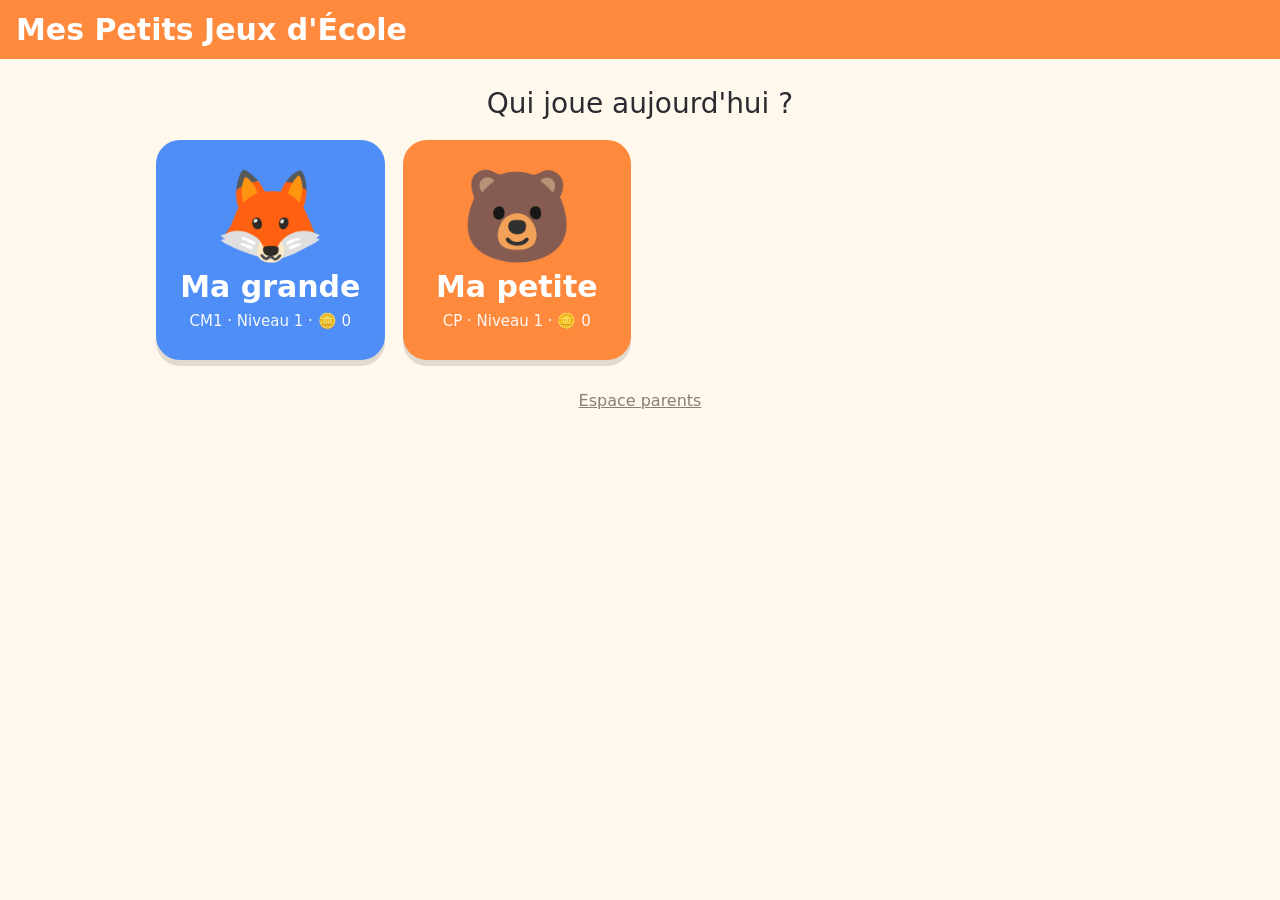
<file: index.html>
<!doctype html>
<html lang="fr">
<head>
<meta charset="utf-8">
<meta name="viewport" content="width=device-width, initial-scale=1, maximum-scale=1, user-scalable=no">
<meta name="theme-color" content="#ff8a3d">
<meta name="apple-mobile-web-app-capable" content="yes">
<meta name="apple-mobile-web-app-title" content="Jeux d'école">
<link rel="apple-touch-icon" href="icons/icon-192.png">
<link rel="icon" href="icons/icon-192.png">
<link rel="manifest" href="manifest.webmanifest">
<link rel="stylesheet" href="style.css">
<title>Mes Petits Jeux d'École</title>
</head>
<body>
<header id="barre">
  <button id="retour" class="rond" aria-label="Retour" hidden>⬅</button>
  <h1 id="titre">Mes Petits Jeux d'École</h1>
  <button id="maj" class="rond maj" aria-label="Mettre à jour l'appli" title="Nouvelle version : touche pour mettre à jour" hidden>🔄</button>
  <div id="bourse" hidden><span>🪙 <b id="nbPieces">0</b></span><span>🎟️ <b id="nbTickets">0</b></span><span>🐾 <b id="nbPattes">0</b></span></div>
</header>
<main id="ecran"></main>
<div id="version"></div>
<script src="android.js"></script>
<script src="jeux.js"></script>
<script src="cp-plus.js"></script>
<script src="cm1-plus.js"></script>
<script src="maitresses.js"></script>
<script src="cours.js"></script>
<script src="ce1.js"></script>
<script src="ce2.js"></script>
<script src="cm2.js"></script>
<script src="loup.js"></script>
<script src="anglais-cours.js"></script>
<script src="journalier.js"></script>
<script src="minijeux.js"></script>
<script src="animal-dessin.js"></script>
<script src="animal.js"></script>
<script src="app.js"></script>
<script src="maj.js"></script>
</body>
</html>
</file>
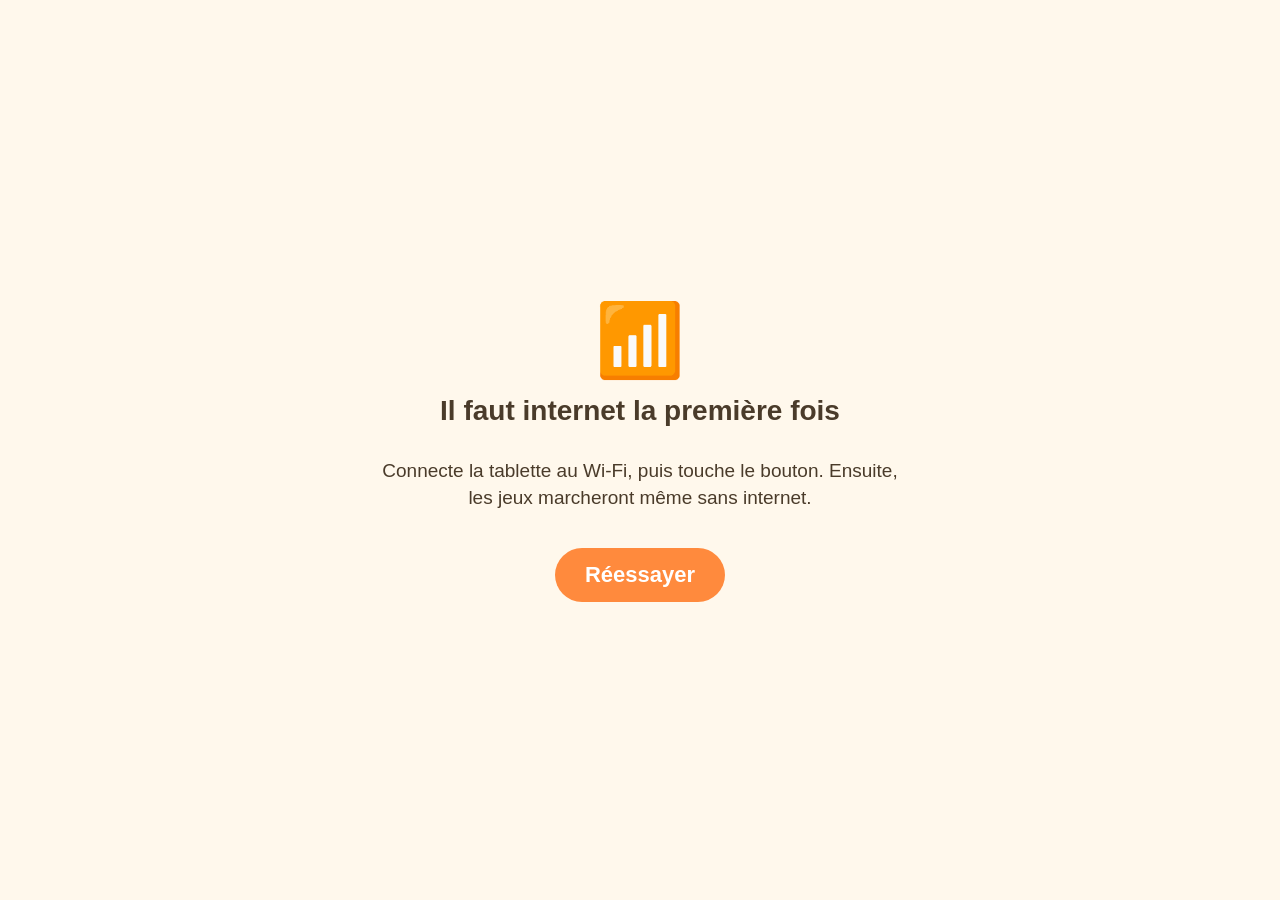
<file: android/assets/hors-ligne.html>
<!doctype html><html lang="fr"><head><meta charset="utf-8"><meta name="viewport" content="width=device-width, initial-scale=1">
<style>body{margin:0;min-height:100vh;display:flex;flex-direction:column;align-items:center;justify-content:center;background:#fff8ec;font-family:sans-serif;color:#4a3b2a;text-align:center;padding:24px;box-sizing:border-box}
h1{font-size:28px;margin:12px 0}p{font-size:19px;max-width:520px;line-height:1.4}button{margin-top:18px;font-size:22px;padding:14px 30px;border:0;border-radius:40px;background:#ff8a3d;color:#fff;font-weight:bold}</style></head>
<body><div style="font-size:72px">📶</div><h1>Il faut internet la première fois</h1>
<p>Connecte la tablette au Wi-Fi, puis touche le bouton. Ensuite, les jeux marcheront même sans internet.</p>
<button onclick="window.AndroidVoix&&AndroidVoix.recharger()">Réessayer</button></body></html>
</file>
<file: style.css>
:root {
  --fond: #fff8ec;
  --texte: #2d2a32;
  --orange: #ff8a3d;
  --vert: #3bb273;
  --rouge: #e5484d;
  --carte: #ffffff;
  --ombre: 0 6px 0 rgba(0,0,0,.12);
}
* { box-sizing: border-box; -webkit-tap-highlight-color: transparent; }
html, body { margin: 0; height: 100%; }
body {
  background: var(--fond);
  color: var(--texte);
  font-family: "Comic Sans MS", "Chalkboard SE", "Trebuchet MS", system-ui, sans-serif;
  user-select: none; -webkit-user-select: none;
  display: flex; flex-direction: column;
}
header {
  display: flex; align-items: center; gap: 12px;
  padding: 12px 16px; padding-top: max(12px, env(safe-area-inset-top));
  background: var(--orange); color: #fff;
}
header h1 { flex: 1; margin: 0; font-size: clamp(20px, 4vw, 30px); }
#bourse { display: flex; gap: 10px; font-size: 22px; } #bourse[hidden] { display: none; } #bourse span { background: rgba(255,255,255,.25); padding: 6px 12px; border-radius: 30px; white-space: nowrap; }
button { font-family: inherit; cursor: pointer; border: none; }
#version { text-align: center; font-size: 12px; color: #b9a58c; padding: 0 0 10px; }
.rond.maj { background: #2ecc71; color: #fff; animation: appel 1.6s ease-in-out infinite; }
.rond.maj.tourne { animation: tourne 0.8s linear infinite; }
@keyframes appel { 50% { transform: scale(1.12); } }
@keyframes tourne { to { transform: rotate(360deg); } }
.rond { width: 52px; height: 52px; border-radius: 50%; font-size: 26px; background: #fff; color: var(--orange); box-shadow: var(--ombre); }
main { flex: 1; padding: 20px 16px 40px; max-width: 1000px; width: 100%; margin: 0 auto; }
.sous-titre { text-align: center; font-size: clamp(20px, 3.5vw, 28px); margin: 8px 0 20px; }
.grille { display: grid; gap: 18px; grid-template-columns: repeat(auto-fill, minmax(200px, 1fr)); }
.tuile {
  background: var(--c, var(--carte)); color: #fff;
  border-radius: 24px; padding: 22px 14px; min-height: 150px;
  display: flex; flex-direction: column; align-items: center; justify-content: center; gap: 8px;
  box-shadow: var(--ombre); font-size: 22px; font-weight: bold; text-align: center;
  transition: transform .1s;
}
.tuile:active { transform: translateY(4px); box-shadow: 0 2px 0 rgba(0,0,0,.12); }
.tuile .emoji { font-size: 56px; line-height: 1; }
.tuile small { font-size: 15px; font-weight: normal; opacity: .95; }
.profil { min-height: 220px; font-size: 30px; }
.profil .emoji { font-size: 90px; }
.lien { background: none; color: #8a7f70; text-decoration: underline; font-size: 16px; margin: 30px auto 0; display: block; }

/* Jeu */
.jeu { display: flex; flex-direction: column; align-items: center; gap: 18px; }
.progression { width: 100%; height: 16px; background: #f1e3cc; border-radius: 10px; overflow: hidden; }
.progression div { height: 100%; background: var(--vert); transition: width .3s; }
.question {
  background: var(--carte); border-radius: 24px; box-shadow: var(--ombre);
  padding: 24px; width: 100%; text-align: center;
}
.question .visuel { font-size: clamp(44px, 9vw, 80px); line-height: 1.2; margin-bottom: 10px; word-break: break-word; }
.question .enonce { font-size: clamp(22px, 4.5vw, 34px); font-weight: bold; }
.question .aide { font-size: 18px; color: #7a7066; margin-top: 8px; }
.ecouter { background: #ffe1c9; color: var(--texte); border-radius: 30px; padding: 8px 18px; font-size: 20px; margin-top: 12px; }
.choix { display: grid; gap: 14px; width: 100%; grid-template-columns: repeat(2, 1fr); }
.choix button {
  background: var(--carte); color: var(--texte); border-radius: 20px; padding: 20px 10px;
  font-size: clamp(22px, 4.5vw, 34px); font-weight: bold; box-shadow: var(--ombre); min-height: 90px;
  border: 4px solid transparent;
}
.choix button.bon { background: var(--vert); color: #fff; }
.choix button.faux { background: var(--rouge); color: #fff; animation: secoue .4s; }
.choix button:disabled { opacity: 1; }
@keyframes secoue { 25% { transform: translateX(-8px); } 75% { transform: translateX(8px); } }
.bravo { text-align: center; }
.bravo .gros { font-size: 100px; }
.bravo p { font-size: 28px; }
.bouton { background: var(--orange); color: #fff; font-size: 26px; font-weight: bold; padding: 16px 30px; border-radius: 40px; box-shadow: var(--ombre); margin: 8px; }
.bouton.second { background: #fff; color: var(--orange); }
.parent label { display: block; font-size: 20px; margin: 14px 0 6px; }
.parent input { font-size: 22px; padding: 10px; border-radius: 12px; border: 2px solid #e5d6bd; width: 100%; font-family: inherit; }
.parent table { width: 100%; border-collapse: collapse; margin-top: 12px; font-size: 17px; }
.parent td, .parent th { padding: 8px; border-bottom: 1px solid #eadcc5; text-align: left; }
@media (max-width: 480px) { .grille { grid-template-columns: 1fr 1fr; gap: 12px; } .tuile { min-height: 120px; font-size: 18px; } .tuile .emoji { font-size: 42px; } }
/* Écrire un mot avec des lettres */
.mot { display: flex; gap: 8px; justify-content: center; flex-wrap: wrap; }
.mot span { width: 54px; height: 64px; border-bottom: 5px solid #d9c7a8; font-size: 42px; font-weight: bold; text-align: center; line-height: 64px; }
.mot span.plein { border-color: var(--vert); }
.mot.bon span { color: var(--vert); }
.tuiles { display: flex; gap: 12px; justify-content: center; flex-wrap: wrap; }
.tuiles button { width: 72px; height: 72px; border-radius: 16px; background: #fff; box-shadow: var(--ombre); font-size: 38px; font-weight: bold; color: var(--texte); }
.tuiles button.utilise { opacity: .25; }
.tuiles button.faux, .saisie input.faux { animation: secoue .4s; }
/* Écrire au clavier */
.saisie { display: flex; flex-direction: column; align-items: center; gap: 14px; width: 100%; }
.saisie input { font-size: 32px; padding: 14px 18px; border-radius: 18px; border: 4px solid #e5d6bd; width: min(100%, 520px); text-align: center; font-family: inherit; }
.saisie input.bon { border-color: var(--vert); color: var(--vert); }
.saisie input.faux { border-color: var(--rouge); }
.correction { font-size: 26px; }
.question svg { display: block; margin: 0 auto; }

/* ---------- Récompenses et animations ---------- */
.rebond { animation: rebond 2.4s ease-in-out infinite; display: inline-block; }
@keyframes rebond { 0%, 100% { transform: translateY(0) rotate(0); } 25% { transform: translateY(-8px) rotate(-4deg); } 50% { transform: translateY(0) rotate(0); } 75% { transform: translateY(-4px) rotate(4deg); } }
.mascotte { display: flex; align-items: center; justify-content: center; gap: 16px; margin: 4px 0 12px; }
.mascotte .perso { font-size: 90px; line-height: 1; }
.bulle { position: relative; background: #fff; border-radius: 22px; padding: 14px 18px; font-size: clamp(18px, 3.2vw, 24px); box-shadow: var(--ombre); max-width: 460px; }
.bulle::before { content: ''; position: absolute; left: -14px; top: 50%; margin-top: -10px; border: 10px solid transparent; border-right: 14px solid #fff; border-left: 0; }
.niveau { display: flex; align-items: center; gap: 12px; justify-content: center; font-size: 20px; margin-bottom: 20px; flex-wrap: wrap; }
.barre-xp { width: min(50vw, 300px); height: 18px; background: #f1e3cc; border-radius: 10px; overflow: hidden; }
.barre-xp div { height: 100%; background: linear-gradient(90deg, #ffd23f, #ff8a3d); border-radius: 10px; }
.portes .tuile { min-height: 170px; }
.tuile.brille { animation: brille 1.6s ease-in-out infinite; }
@keyframes brille { 50% { box-shadow: 0 6px 0 rgba(0,0,0,.12), 0 0 0 6px rgba(255,210,63,.8); } }
.tuile.fait { filter: saturate(.5); }
.tuile.faux { animation: secoue .4s; }
.bouton.violet { background: #8e5cd9; }
.astuce { text-align: center; font-size: 18px; color: #7a7066; }

.haut-jeu { width: 100%; display: flex; align-items: center; gap: 12px; }
.haut-jeu .progression { flex: 1; position: relative; overflow: visible; height: 18px; }
.progression div { border-radius: 10px; }
.coureur { position: absolute; top: -16px; font-size: 32px; transform: translateX(-50%); transition: left .4s; }
.combo { font-size: 22px; font-weight: bold; color: #e5484d; opacity: 0; transform: scale(.5); transition: all .2s; white-space: nowrap; }
.combo.visible { opacity: 1; transform: scale(1); }
.question.entre { animation: entre .35s ease-out; }
@keyframes entre { from { opacity: 0; transform: translateY(20px) scale(.97); } }
.choix button.bon { animation: pop .35s; }
@keyframes pop { 50% { transform: scale(1.08); } }

.confetti { position: fixed; width: 10px; height: 14px; border-radius: 3px; pointer-events: none; z-index: 50; animation: confetti 1s ease-out forwards; }
@keyframes confetti { to { transform: translate(var(--dx), calc(var(--dy) + 160px)) rotate(var(--r)); opacity: 0; } }
.texte-volant { position: fixed; transform: translateX(-50%); font-size: 30px; font-weight: bold; color: var(--vert); pointer-events: none; z-index: 50; animation: vole 1s ease-out forwards; text-shadow: 0 2px 0 #fff; white-space: nowrap; }
@keyframes vole { to { transform: translate(-50%, -70px); opacity: 0; } }

.bravo .etoile { display: inline-block; filter: grayscale(1) opacity(.3); }
.bravo .etoile.pleine { filter: none; animation: etoile .5s backwards; }
@keyframes etoile { from { transform: scale(3) rotate(-90deg); opacity: 0; } }
.bravo small { font-size: 18px; color: #7a7066; }
.gains { display: flex; gap: 14px; justify-content: center; flex-wrap: wrap; margin: 10px 0 20px; }
.gain { background: #fff; border-radius: 20px; padding: 12px 20px; font-size: 28px; box-shadow: var(--ombre); animation: pop .5s .6s backwards; }
.gain.niveau-up { background: #ffd23f; }

.plein-ecran { padding: 8px !important; max-width: none !important; }
.zone-minijeu { width: 100%; position: relative; overflow: hidden; border-radius: 20px; }

.oeuf-zone { display: flex; align-items: center; justify-content: center; gap: 20px; background: #fff; border-radius: 24px; padding: 16px; box-shadow: var(--ombre); font-size: 22px; margin-bottom: 10px; }
.oeuf { font-size: 80px; background: none; line-height: 1; }
.oeuf.pret { animation: tremble 1.2s infinite; }
.oeuf.faux { animation: secoue .4s; }
@keyframes tremble { 0%, 60%, 100% { transform: rotate(0); } 70% { transform: rotate(-12deg); } 80% { transform: rotate(12deg); } 90% { transform: rotate(-6deg); } }
.oeuf-casse { animation: tremble .4s 3; }
.oeuf-casse.apparait { animation: apparait .6s; font-size: 140px; }
.oeuf-casse.rare { filter: drop-shadow(0 0 18px #ffd23f); }
.oeuf-casse.legende { filter: drop-shadow(0 0 24px #b06cff); }
@keyframes apparait { from { transform: scale(0) rotate(-180deg); } 70% { transform: scale(1.3); } }
.album { display: grid; grid-template-columns: repeat(auto-fill, minmax(76px, 1fr)); gap: 10px; }
.colle { position: relative; aspect-ratio: 1; background: #fff; border-radius: 18px; display: flex; align-items: center; justify-content: center; font-size: 44px; box-shadow: var(--ombre); border: 4px solid #eee2cc; }
.colle.rare { border-color: #ffd23f; }
.colle.legende { border-color: #b06cff; background: #f6efff; }
.colle.vide { color: #d9c7a8; font-size: 30px; font-weight: bold; background: #f7efe0; box-shadow: none; }
.colle i { position: absolute; right: 4px; bottom: 2px; font-size: 13px; font-style: normal; color: #7a7066; }
@media (max-width: 480px) { .mascotte .perso { font-size: 64px; } #bourse { font-size: 17px; gap: 6px; } #bourse span { padding: 4px 8px; } }

/* ---------- Les maîtresses ---------- */
.maitresse-svg { width: 100%; height: 100%; display: block; overflow: visible; }
.perso-maitresse { width: clamp(150px, 26vw, 240px); aspect-ratio: 200 / 250; flex-shrink: 0; animation: respire 3s ease-in-out infinite; transform-origin: bottom center; }
@keyframes respire { 50% { transform: scale(1.025) translateY(-2px); } }
.bulle b { color: var(--orange); font-size: .85em; }
body.parle .maitresse-svg .bouche { animation: parle .22s ease-in-out infinite alternate; transform-box: fill-box; transform-origin: center; }
@keyframes parle { to { transform: scaleY(.35); } }
.maitresse-svg .yeux { animation: cligne 4.5s infinite; transform-box: fill-box; transform-origin: center; }
@keyframes cligne { 0%, 94%, 100% { transform: scaleY(1); } 97% { transform: scaleY(.1); } }

.question.avec-maitresse { position: relative; padding-left: calc(clamp(70px, 13vw, 130px) + 20px); }
.prof-coin { position: absolute; left: 10px; bottom: 0; width: clamp(70px, 13vw, 130px); aspect-ratio: 200 / 250; }
.prof-coin.saute { animation: saute .45s; }
@keyframes saute { 40% { transform: translateY(-14px); } }
.bulle-prof { position: absolute; left: -6px; right: -6px; bottom: 100%; text-align: center; line-height: 1.15; background: #fff; border: 3px solid var(--orange); border-radius: 16px; padding: 6px 12px; font-size: 15px; font-weight: bold; opacity: 0; transform: scale(.6); transition: all .2s; z-index: 5; pointer-events: none; }
.bulle-prof.visible { opacity: 1; transform: scale(1); }
.fin-maitresse { width: 150px; aspect-ratio: 200 / 250; margin: 0 auto -10px; }
@media (max-width: 600px) {
  .question.avec-maitresse { padding-left: 16px; padding-top: 100px; }
  .prof-coin { width: 80px; top: 6px; bottom: auto; left: 8px; }
  .bulle-prof { left: 92px; right: auto; width: calc(100vw - 150px); bottom: auto; top: 20px; font-size: 16px; text-align: left; }
  .perso-maitresse { width: 130px; }
  .mascotte { gap: 10px; }
}

/* ---------- Cours d'anglais : écoute et répète ---------- */
.enonce.mot-anglais { font-size: clamp(36px, 8vw, 60px); color: #2f6fd6; letter-spacing: 1px; }
.parler { display: flex; flex-direction: column; align-items: center; gap: 12px; width: 100%; }
.boutons-parler { display: flex; gap: 12px; flex-wrap: wrap; justify-content: center; }
.boutons-parler .bouton { font-size: 28px; padding: 18px 30px; }
.bouton.micro { background: var(--vert); }
.bouton.micro.actif { background: var(--rouge); animation: pulse 1s infinite; }
.bouton.repete { background: var(--vert); }
.bouton.micro.faux { animation: secoue .4s; }
@keyframes pulse { 50% { transform: scale(1.08); box-shadow: 0 0 0 10px rgba(229,72,77,.25); } }
.info-micro { font-size: 20px; text-align: center; min-height: 30px; max-width: 600px; }
.tuile.verrou { background: #cfc6b8; color: #fff; }
.tuile.verrou.faux { animation: secoue .4s; }
.nouveau-mot { display: inline-block; background: #ffe066; color: #7a5a00; font-weight: 800; border-radius: 999px; padding: 4px 16px; font-size: 20px; margin-bottom: 4px; }
.mot-fr { font-size: clamp(28px, 6vw, 44px); font-weight: 800; color: #5a4a3a; }
.fleche-mot { font-size: 26px; color: #2f6fd6; line-height: 1; }
.choix button.indice { outline: 5px solid #ffd43b; animation: pulse 0.9s ease-in-out infinite; }
.mot-fr.petit { font-size: clamp(20px, 4.5vw, 30px); }

/* ---------- Mon animal (panthère / panda) ---------- */
.portes { grid-template-columns: repeat(auto-fill, minmax(170px, 1fr)); }
.animal-ecran { display: grid; gap: 14px; }
@media (min-width: 820px) and (orientation: landscape) { .animal-ecran { grid-template-columns: 1.25fr 1fr; align-items: start; } main:has(.animal-ecran) { max-width: 1250px; } }
.scene { position: relative; border-radius: 26px; overflow: hidden; box-shadow: var(--ombre); aspect-ratio: 4 / 3.4; font-size: clamp(26px, 5.5vw, 46px); background: linear-gradient(#ffe7d1 0 66%, #d9a066 66%); }
.deco span { position: absolute; transform: translate(-50%, -50%); line-height: 1; pointer-events: none; }
.decor-chambre { background: repeating-linear-gradient(90deg, #ffe7d1 0 30px, #ffdcc0 30px 60px) top / 100% 66% no-repeat, linear-gradient(#d9a066, #c88a50) bottom / 100% 34% no-repeat; }
.decor-jungle { background: linear-gradient(#c9f2b8, #7fcf73 66%, #7a5a2a 66%, #5e431d); }
.decor-bambous { background: linear-gradient(#eefbe2, #cdeeb0 66%, #8fc463 66%, #6fa748); }
.decor-plage { background: linear-gradient(#aee3ff 0 46%, #4fb7e8 46% 62%, #f5dc9c 62%, #ecc978); }
.decor-neige { background: linear-gradient(#cfe9ff, #eef7ff 64%, #ffffff 64%, #e4eef8); }
.decor-ocean { background: linear-gradient(#3a8fd6, #0d3f7a 72%, #e7cf8f 72%, #d4b56d); }
.decor-chateau { background: repeating-linear-gradient(90deg, #f6e1ff 0 40px, #efd2ff 40px 80px) top / 100% 66% no-repeat, repeating-conic-gradient(#c9a0dc 0 25%, #e3c6f0 0 50%) bottom / 60px 60px; }
.decor-chateau { background-color: #e3c6f0; }
.decor-espace { background: radial-gradient(circle at 20% 30%, #fff 1px, transparent 2px) 0 0 / 60px 60px, radial-gradient(circle at 70% 60%, #fff 1px, transparent 2px) 0 0 / 90px 90px, linear-gradient(#0b1030, #2a1b5e 70%, #6b6b8a 70%, #4d4d6a); }
.decor-arcenciel { background: linear-gradient(#ffd6e8, #d6f0ff 66%, #bdf2c5 66%, #9fe2aa); }
.scene.nuit::after { content: ''; position: absolute; inset: 0; background: radial-gradient(circle at 50% 45%, rgba(10,15,50,.35), rgba(5,8,30,.72)); pointer-events: none; z-index: 3; }
.scene.nuit.veilleuse::after { background: radial-gradient(circle at 85% 20%, rgba(255,225,120,.45), rgba(10,15,50,.3) 30%, rgba(5,8,30,.62)); }
.scene.nuit.veilleuse::before { content: '🌟'; position: absolute; right: 8%; top: 10%; z-index: 4; font-size: .9em; animation: brille-veilleuse 3s ease-in-out infinite; }
@keyframes brille-veilleuse { 50% { filter: drop-shadow(0 0 14px #ffd23f); } }
.zzz { display: none; position: absolute; left: 60%; top: 16%; z-index: 5; color: #fff; font-weight: bold; }
.scene.nuit .zzz { display: block; }
.zzz span { position: absolute; animation: zzz 3s infinite; opacity: 0; }
.zzz span:nth-child(2) { animation-delay: 1s; font-size: .8em; } .zzz span:nth-child(3) { animation-delay: 2s; font-size: .6em; }
@keyframes zzz { 0% { opacity: 0; transform: translate(0, 20px); } 30% { opacity: 1; } 100% { opacity: 0; transform: translate(40px, -50px); } }
.fiche-animal { position: absolute; left: 10px; top: 10px; z-index: 6; background: rgba(255,255,255,.88); border-radius: 16px; padding: 6px 12px; font-size: 16px; max-width: 58%; }
.fiche-animal small { font-size: 13px; color: #7a7066; }
.barre-xp.petite { width: 100%; height: 10px; margin: 4px 0 2px; }
.bulle-animal { position: absolute; right: 10px; top: 10px; z-index: 6; max-width: 45%; background: #fff; border-radius: 18px; padding: 8px 14px; font-size: clamp(15px, 2.6vw, 20px); font-weight: bold; box-shadow: var(--ombre); opacity: 0; transform: scale(.7); transform-origin: top right; transition: all .25s; }
.bulle-animal.visible { opacity: 1; transform: scale(1); }
.zone-animal { position: absolute; left: 50%; bottom: 2%; height: 86%; aspect-ratio: 300 / 340; transform: translateX(-50%); z-index: 4; touch-action: none; }
.animal-svg { width: 100%; height: 100%; display: block; overflow: visible; }
.animal-corps { animation: respire-animal 3s ease-in-out infinite; transform-box: fill-box; transform-origin: 50% 100%; }
@keyframes respire-animal { 50% { transform: scale(1.015, 1.03); } }
.animal-svg .yeux-animal { animation: cligne 4s infinite; transform-box: fill-box; transform-origin: center; }
.animal-svg .balance { animation: queue 2.2s ease-in-out infinite; transform-box: fill-box; transform-origin: 0% 100%; }
@keyframes queue { 50% { transform: rotate(-8deg); } }
.animal-svg .machoire { animation: machoire .25s ease-in-out infinite alternate; transform-box: fill-box; transform-origin: center; }
@keyframes machoire { to { transform: scaleY(.3); } }
.animal-svg .odeur { animation: odeur 2s ease-in-out infinite; opacity: 0; }
@keyframes odeur { 0% { opacity: 0; transform: translateY(10px); } 40% { opacity: .9; } 100% { opacity: 0; transform: translateY(-20px); } }
.animal-svg .etincelle { animation: etincelle 2s ease-in-out infinite; transform-box: fill-box; transform-origin: center; }
@keyframes etincelle { 50% { opacity: .2; transform: scale(.5); } }
.animal-svg .larme { animation: larme 2s ease-in infinite; }
@keyframes larme { 70% { opacity: 1; } 100% { transform: translateY(18px); opacity: 0; } }
.zone-animal.saute { animation: saute-animal .5s; }
@keyframes saute-animal { 40% { transform: translate(-50%, -12%); } }
.zone-animal.ebroue { animation: ebroue .12s linear 10; }
@keyframes ebroue { 25% { transform: translateX(-53%) rotate(-4deg); } 75% { transform: translateX(-47%) rotate(4deg); } }
.zone-animal.grandit { animation: grandit 1.2s ease-out; }
@keyframes grandit { 0% { transform: translateX(-50%) scale(.75); filter: brightness(2); } 60% { transform: translateX(-50%) scale(1.12); } }
.sol-objets span { position: absolute; bottom: 3%; z-index: 4; font-size: 1em; animation: pop .4s; }
.sol-objets span.disparait { transition: all .5s; transform: scale(0) rotate(180deg); }
.effet-animal { position: absolute; transform: translate(-50%, -50%); font-size: clamp(24px, 4vw, 38px); pointer-events: none; z-index: 8; }
.effet-animal.monte { animation: monte 1.5s ease-out forwards; }
@keyframes monte { to { transform: translate(-50%, -260%) scale(1.3); opacity: 0; } }
.effet-animal.eclabousse { animation: eclabousse .9s ease-out forwards; }
@keyframes eclabousse { to { transform: translate(calc(-50% + var(--dx, 60px)), 40px); opacity: 0; } }
.effet-animal.eclabousse:nth-child(odd) { --dx: -80px; }
.bouchee { position: absolute; transform: translate(-50%, -50%); font-size: clamp(34px, 6vw, 56px); z-index: 8; pointer-events: none; animation: bouchee 1.7s ease-in forwards; }
@keyframes bouchee { 0% { transform: translate(40%, 60%) scale(1.2); } 25% { transform: translate(-10%, -40%) scale(1); } 45% { transform: translate(-10%, -40%) scale(.75); } 65% { transform: translate(-10%, -40%) scale(.5); } 85%, 100% { transform: translate(-10%, -40%) scale(0); } }
.bouchee.calin { animation: calin 2.5s ease-in-out forwards; font-size: clamp(50px, 9vw, 80px); }
@keyframes calin { 0% { transform: translate(-50%, 20%) scale(.5); } 20%, 80% { transform: translate(-50%, -30%) scale(1); } 100% { transform: translate(-50%, -30%) scale(0); } }
.panneau-animal { display: grid; gap: 14px; }
.jauges { display: grid; grid-template-columns: 1fr 1fr; gap: 8px 16px; background: #fff; border-radius: 22px; padding: 12px 14px; box-shadow: var(--ombre); }
.jauge { display: grid; grid-template-columns: 30px 1fr; align-items: center; column-gap: 6px; font-size: 22px; }
.jauge > div { height: 16px; background: #f1e3cc; border-radius: 10px; overflow: hidden; }
.jauge i { display: block; height: 100%; border-radius: 10px; background: linear-gradient(90deg, #6fd08c, #3bb273); transition: width .6s; }
.jauge.moyen i { background: linear-gradient(90deg, #ffd23f, #ffb020); }
.jauge.bas i { background: linear-gradient(90deg, #ff7a7a, #e5484d); }
.jauge.bas > span { animation: tremble 1.2s infinite; display: inline-block; }
.jauge small { grid-column: 2; font-size: 13px; color: #7a7066; }
.actions-animal { display: grid; grid-template-columns: repeat(auto-fill, minmax(92px, 1fr)); gap: 10px; }
.action-animal { background: #fff; border-radius: 20px; padding: 10px 4px; box-shadow: var(--ombre); font-size: 16px; font-weight: bold; color: var(--texte); display: flex; flex-direction: column; align-items: center; gap: 2px; }
.action-animal span { font-size: 36px; line-height: 1.1; }
.action-animal:active { transform: translateY(3px); box-shadow: 0 2px 0 rgba(0,0,0,.12); }
.action-animal.urgent { background: #ffe066; animation: brille 1.2s ease-in-out infinite; }
.action-animal.boutique { background: var(--orange); color: #fff; }
/* Tiroir des objets */
.tiroir { position: fixed; inset: 0; z-index: 40; background: rgba(0,0,0,.35); display: flex; align-items: flex-end; justify-content: center; }
.tiroir[hidden] { display: none; }
.tiroir-boite { background: var(--fond); width: min(100%, 900px); max-height: 75vh; overflow: auto; border-radius: 28px 28px 0 0; padding: 16px; animation: tiroir .25s ease-out; }
@keyframes tiroir { from { transform: translateY(100%); } }
.tiroir-haut { display: flex; align-items: center; justify-content: space-between; font-size: 24px; margin-bottom: 12px; }
.tiroir-liste { display: grid; grid-template-columns: repeat(auto-fill, minmax(130px, 1fr)); gap: 12px; }
.objet, .habit { background: #fff; border-radius: 20px; padding: 12px 6px; box-shadow: var(--ombre); display: flex; flex-direction: column; align-items: center; gap: 4px; font-size: 16px; font-weight: bold; color: var(--texte); text-align: center; }
.objet small { font-weight: normal; color: #7a7066; }
.objet.bloque { opacity: .5; }
.tiroir-vide { text-align: center; font-size: 20px; color: #7a7066; }
.tiroir-bas { display: flex; align-items: center; justify-content: space-between; margin-top: 12px; font-size: 24px; font-weight: bold; }
.ic-article { position: relative; font-size: 44px; line-height: 1.1; display: inline-block; }
.ic-article i { position: absolute; right: -10px; bottom: -4px; font-size: 22px; font-style: normal; }
/* Activités (bain, dents, jeux) */
.couche-doigt { position: absolute; inset: -10% -30%; z-index: 9; touch-action: none; }
.outil { position: absolute; transform: translate(-50%, -50%); font-size: clamp(40px, 7vw, 60px); pointer-events: none; filter: drop-shadow(0 3px 2px rgba(0,0,0,.25)); }
.outil .serviette, .serviette-ic { display: inline-block; width: 1.1em; height: .8em; border-radius: 10px; background: repeating-linear-gradient(90deg, #7ec8ff 0 8px, #fff 8px 14px); }
.mousse { position: absolute; transform: translate(-50%, -50%); border-radius: 50%; background: radial-gradient(circle at 35% 30%, #fff, #e6f4ff 60%, #bfe3ff); box-shadow: inset -2px -2px 4px rgba(120,170,220,.5); z-index: 7; pointer-events: none; animation: pop .25s; }
.mousse.pop { transition: all .3s; transform: translate(-50%, -50%) scale(1.6); opacity: 0; }
.goutte { position: absolute; width: 6px; height: 14px; border-radius: 50%; background: #5ab4ff; z-index: 8; pointer-events: none; animation: goutte .7s linear forwards; }
@keyframes goutte { to { transform: translateY(90px); opacity: 0; } }
.goutte-posee { position: absolute; transform: translate(-50%, -50%); font-size: 24px; font-style: normal; z-index: 7; pointer-events: none; }
.baignoire { position: absolute; left: 12%; right: 12%; bottom: 0; height: 30%; z-index: 6; background: linear-gradient(#ffffff, #dfe8f2); border-radius: 20px 20px 50% 50% / 20px 20px 30% 30%; border-top: 10px solid #f3f7fb; box-shadow: 0 -2px 0 #c8d6e5, inset 0 -10px 20px rgba(0,0,0,.08); pointer-events: none; }
.eau-bain { position: absolute; left: 3%; right: 3%; top: -14px; height: 24px; border-radius: 50%; background: #8fd3ff; opacity: .9; }
.baignoire .canard { position: absolute; left: 12%; top: -36px; font-size: 40px; animation: flotte 2s ease-in-out infinite; }
@keyframes flotte { 50% { transform: translateY(-6px) rotate(8deg); } }
.scene.en-bain .zone-animal { bottom: -6%; }
.barre-activite { position: absolute; left: 50%; bottom: 10px; transform: translateX(-50%); z-index: 12; width: min(80%, 420px); background: rgba(255,255,255,.95); border-radius: 18px; padding: 8px 14px; text-align: center; font-size: 18px; box-shadow: var(--ombre); pointer-events: none; }
.scene.en-bain .barre-activite { bottom: auto; top: 88px; }
.barre-activite div { height: 12px; background: #f1e3cc; border-radius: 8px; overflow: hidden; margin-top: 4px; }
.barre-activite i { display: block; height: 100%; width: 0; background: var(--vert); transition: width .2s; }
.options-bain { position: absolute; inset: 20% 8% auto; z-index: 12; background: #fff; border-radius: 22px; padding: 14px; text-align: center; font-size: 20px; box-shadow: var(--ombre); }
.options-bain .option { margin: 6px; padding: 10px 14px; border-radius: 16px; font-size: 17px; background: #f1e3cc; color: #7a7066; font-family: inherit; }
.options-bain .option.on { background: var(--vert); color: #fff; }
.cible-jouet { position: absolute; z-index: 12; font-size: clamp(50px, 9vw, 72px); background: none; transform: translate(-50%, -50%); line-height: 1; filter: drop-shadow(0 4px 3px rgba(0,0,0,.3)); }
.cible-jouet.apparait { animation: apparait-jouet .35s; }
@keyframes apparait-jouet { from { transform: translate(-50%, -50%) scale(0); } }
.livre-histoire { position: absolute; left: 5%; right: 5%; top: 14%; z-index: 12; background: #fffdf5; border: 4px solid #e8c98c; border-radius: 20px; padding: 14px; text-align: center; font-size: clamp(18px, 3vw, 24px); box-shadow: var(--ombre); }
.livre-histoire p { margin: 0 0 8px; }
.livre-histoire .bouton { font-size: 20px; padding: 10px 22px; }
.fenetre-grandir { position: absolute; inset: 0; z-index: 20; display: flex; align-items: center; justify-content: center; background: rgba(255,255,255,.35); }
.fenetre-grandir > div { background: #fff; border-radius: 26px; padding: 18px 24px; text-align: center; font-size: 22px; box-shadow: var(--ombre); animation: pop .5s; max-width: 80%; }
.fenetre-grandir .gros { font-size: 60px; }
/* Adoption */
.adoption { text-align: center; }
.panier { position: relative; background: none; width: min(80vw, 380px); aspect-ratio: 1; margin: 0 auto; display: block; }
.panier::before { content: ''; position: absolute; left: 4%; right: 4%; bottom: 4%; height: 38%; border-radius: 0 0 50% 50% / 0 0 70% 70%; background: repeating-linear-gradient(45deg, #d9a066 0 12px, #c48a4e 12px 24px); z-index: 0; }
.panier .zone-adoption { position: absolute; left: 50%; bottom: 12%; height: 100%; aspect-ratio: 300 / 340; transform: translateX(-50%); z-index: 1; }
.panier-avant { position: absolute; left: 2%; right: 2%; bottom: 4%; height: 20%; border-radius: 0 0 50% 50% / 0 0 80% 80%; background: repeating-linear-gradient(-45deg, #d9a066 0 12px, #b77a40 12px 24px); border-top: 10px solid #e8b878; z-index: 2; }
.panier.saute { animation: saute .5s; }
.choix-duo { display: flex; gap: 12px; justify-content: center; flex-wrap: wrap; }
.noms { display: flex; flex-wrap: wrap; gap: 10px; justify-content: center; margin-bottom: 14px; }
.nom-propose { background: #fff; border-radius: 30px; padding: 10px 18px; font-size: 22px; box-shadow: var(--ombre); color: var(--texte); font-family: inherit; }
/* Boutique */
.boutique-haut { display: flex; gap: 14px; align-items: center; flex-wrap: wrap; margin-bottom: 12px; }
.porte-monnaie { background: linear-gradient(135deg, #ffb35c, #ff8a3d); color: #fff; border-radius: 24px; padding: 10px 22px; display: flex; align-items: baseline; gap: 8px; box-shadow: var(--ombre); }
.porte-monnaie span { font-size: 34px; } .porte-monnaie b { font-size: 42px; } .porte-monnaie small { font-size: 18px; }
.vendeur { flex: 1; display: flex; align-items: center; gap: 10px; min-width: 260px; }
.mini-animal { width: 90px; height: 100px; flex-shrink: 0; }
.bulle.petite { font-size: 18px; padding: 10px 14px; }
.lien-rayon { margin-top: 6px; background: var(--orange); color: #fff; border-radius: 20px; padding: 6px 14px; font-size: 16px; font-family: inherit; }
.onglets { display: flex; gap: 8px; overflow-x: auto; padding: 4px 2px 10px; scrollbar-width: none; }
.onglet { flex-shrink: 0; background: #fff; color: var(--texte); border-radius: 18px; padding: 8px 14px; font-size: 17px; font-weight: bold; box-shadow: var(--ombre); display: flex; flex-direction: column; align-items: center; font-family: inherit; }
.onglet span { font-size: 28px; }
.onglet.actif { background: var(--orange); color: #fff; }
.titre-rayon { margin: 16px 4px 8px; font-size: 22px; }
.grille-articles { display: grid; grid-template-columns: repeat(auto-fill, minmax(170px, 1fr)); gap: 14px; }
.grille-articles.petite { grid-template-columns: repeat(auto-fill, minmax(120px, 1fr)); }
.article { position: relative; background: #fff; border-radius: 22px; padding: 12px 10px; box-shadow: var(--ombre); display: flex; flex-direction: column; align-items: center; gap: 4px; text-align: center; }
.article > b { font-size: 17px; }
.article > small { font-size: 13px; color: #7a7066; }
.article .usages { color: #8e5cd9; font-weight: bold; }
.article.bloque { background: #f3ede4; }
.article.bloque .ic-grand, .article.bloque .apercu { filter: grayscale(.8); opacity: .6; }
.article.possede { background: #effbf1; }
.article.faux { animation: secoue .4s; }
.article.achete { animation: pop .5s; }
.ic-grand { height: 90px; display: flex; align-items: center; } .ic-grand .ic-article { font-size: 62px; }
.apercu { width: 100%; height: 130px; }
.apercu .animal-svg { height: 100%; }
.mini-decor { position: relative; border-radius: 14px; overflow: hidden; font-size: 30px; }
.effets { display: flex; flex-wrap: wrap; gap: 4px; justify-content: center; }
.effets span { background: #eaf7ee; color: #217a47; border-radius: 10px; padding: 2px 6px; font-size: 13px; font-weight: bold; }
.effets span.moins { background: #fde8e8; color: #b8363a; }
.article-bas { margin-top: auto; padding-top: 6px; }
.acheter, .mettre { background: var(--vert); color: #fff; border-radius: 18px; padding: 10px 18px; font-size: 20px; font-weight: bold; box-shadow: 0 4px 0 rgba(0,0,0,.15); font-family: inherit; }
.acheter.cher { background: #cfc6b8; }
.mettre { background: #8e5cd9; } .mettre.porte { background: #3bb273; }
.deja { color: var(--vert); font-weight: bold; font-size: 18px; }
.verrou-age { color: #7a7066; font-weight: bold; font-size: 15px; }
.ruban { position: absolute; top: 8px; left: -4px; background: #ff5fa2; color: #fff; font-size: 12px; font-weight: bold; padding: 3px 8px; border-radius: 0 10px 10px 0; z-index: 1; }
.stock { position: absolute; top: 8px; right: 8px; background: #fff3d6; border-radius: 12px; padding: 2px 8px; font-size: 14px; font-weight: bold; }
.fenetre { position: fixed; inset: 0; z-index: 60; background: rgba(0,0,0,.4); display: flex; align-items: center; justify-content: center; padding: 16px; }
.fenetre-boite { background: #fff; border-radius: 26px; padding: 20px; text-align: center; font-size: 22px; max-width: 460px; width: 100%; animation: pop .3s; }
.fenetre-boite .gros { font-size: 64px; }
.fenetre-boutons { display: flex; flex-wrap: wrap; justify-content: center; }
.fenetre-boutons .bouton { font-size: 20px; padding: 12px 22px; }
.apercu-fenetre { width: 180px; height: 200px; margin: 0 auto; }
/* Armoire */
.armoire { display: grid; gap: 14px; }
@media (min-width: 820px) and (orientation: landscape) { .armoire { grid-template-columns: 1fr 1.2fr; align-items: start; } }
.scene.miroir { aspect-ratio: 4 / 3.6; }
.habit.porte { outline: 4px solid var(--vert); background: #effbf1; }
@media (max-width: 480px) { .jauges { grid-template-columns: 1fr; } .actions-animal { grid-template-columns: repeat(4, 1fr); } .action-animal span { font-size: 28px; } .action-animal { font-size: 13px; } .fiche-animal { font-size: 13px; } .grille-articles { grid-template-columns: 1fr 1fr; } }

/* Bouton « ? » et petit cours */
.aide-cours { position: absolute; top: 10px; right: 10px; z-index: 6; width: 48px; height: 48px; border-radius: 50%; background: #5b8def; color: #fff; font-size: 28px; font-weight: bold; box-shadow: 0 4px 0 rgba(0,0,0,.15); }
.aide-cours:active { transform: translateY(3px); box-shadow: 0 1px 0 rgba(0,0,0,.15); }
.question:has(.aide-cours) { padding-right: 66px; }
.cours-boite { max-width: 620px; max-height: calc(100vh - 32px); overflow-y: auto; text-align: left; font-size: 20px; padding: 18px 20px; }
.cours-tete { display: flex; align-items: center; gap: 12px; margin-bottom: 6px; }
.cours-prof { width: 76px; flex: none; aspect-ratio: 200 / 250; }
.cours-titre { font-size: 28px; font-weight: bold; color: #5b8def; }
.fiche { background: #f3f7ff; border-radius: 18px; padding: 12px 16px; margin: 10px 0; }
.fiche h3 { margin: 0 0 6px; font-size: 23px; color: var(--texte); }
.fiche ul { margin: 0; padding-left: 22px; line-height: 1.4; }
.fiche li { margin: 5px 0; }
.fiche b { color: #d9480f; }
.exemple { margin-top: 10px; background: #fff; border: 3px dashed #ffc078; border-radius: 14px; padding: 10px 12px; text-align: center; line-height: 1.5; }
.exemple span { display: block; font-size: 15px; font-weight: bold; color: #e8590c; text-transform: uppercase; letter-spacing: 1px; }
.cours-boite .fenetre-boutons { position: sticky; bottom: -18px; background: #fff; padding: 8px 0 4px; gap: 8px; }
@media (max-width: 600px) {
  .cours-boite { font-size: 18px; padding: 14px; }
  .fiche h3 { font-size: 20px; }
}

/* Choix de la classe (écran Apprendre) */
.choix-classe { display: flex; flex-wrap: wrap; align-items: center; justify-content: center; gap: 8px; margin: 4px 0 6px; font-size: clamp(18px, 3vw, 22px); font-weight: bold; }
.choix-classe button { font: inherit; min-width: 64px; padding: 8px 12px; border-radius: 16px; border: 3px solid var(--c); background: #fff; color: var(--c); cursor: pointer; }
.choix-classe button.choisie { background: var(--c); color: #fff; transform: scale(1.08); box-shadow: 0 4px 0 rgba(0, 0, 0, .15); }
.choix-classe button.sans-points { opacity: .5; border-style: dashed; }
.choix-classe button.sans-points.choisie { opacity: 1; }
.alerte-classe { font-size: 18px; background: #fff4d6; border-radius: 14px; padding: 10px 14px; color: #8a5a00; max-width: 640px; margin: 8px auto; }
/* Parcours d'anglais */
.niveau-en { text-align: center; margin: 26px 0 0; font-size: clamp(22px, 4vw, 30px); }
.palier-en { margin: 14px 0 10px; font-weight: 700; }

/* ---------- Multiplication rapide : la course contre le loup (loup.js) ---------- */
.loup-depart { text-align: center; }
.loup-affiche { font-size: clamp(50px, 12vw, 90px); display: flex; justify-content: center; gap: 4vw; }
.loup-affiche .loup-fille { display: inline-block; transform: scaleX(-1); animation: pop 1s infinite alternate; }
.loup-affiche .loup-bete { display: inline-block; transform: scaleX(-1); }
.loup-regle { font-size: clamp(18px, 3.4vw, 24px); margin: 6px 0 14px; }
.loup-chemins-info { display: grid; grid-template-columns: repeat(3, 1fr); gap: 10px; margin-bottom: 14px; }
.loup-chemins-info div { background: var(--c); color: #fff; border-radius: 16px; padding: 10px 6px; font-size: clamp(15px, 2.8vw, 20px); box-shadow: var(--ombre); }
.loup-titre-vitesse { font-size: 24px; font-weight: bold; margin: 8px 0; }
.loup-vitesses { display: flex; justify-content: center; gap: 10px; flex-wrap: wrap; }
.loup-vitesses button { background: #fff; color: var(--texte); border: 4px solid #e5484d; border-radius: 18px; padding: 10px 14px; min-width: 76px; box-shadow: var(--ombre); display: flex; flex-direction: column; align-items: center; }
.loup-vitesses button b { font-size: 30px; }
.loup-vitesses button small { font-size: 14px; color: #7a7066; }
.loup-vitesses button.choisie { background: #e5484d; color: #fff; transform: scale(1.1); }
.loup-vitesses button.choisie small { color: #fff; }
.loup-record { font-size: 20px; }
.loup-jeu { display: flex; flex-direction: column; gap: 8px; max-width: 1000px; margin: 0 auto; }
.loup-haut { display: flex; align-items: center; gap: 10px; }
.loup-haut .progression { flex: 1; position: relative; overflow: visible; height: 18px; margin-right: 16px; }
.loup-prog { height: 100%; background: var(--vert); border-radius: inherit; transition: width .3s; }
.loup-borne { position: absolute; top: 50%; transform: translate(-50%, -50%); font-size: 20px; }
.loup-infos { display: flex; gap: 8px; font-size: 20px; font-weight: bold; }
.loup-infos span { background: #fff; border-radius: 20px; padding: 4px 12px; box-shadow: var(--ombre); white-space: nowrap; }
.loup-scene { display: block; width: 100%; border-radius: 20px; box-shadow: var(--ombre); }
.loup-question { position: relative; text-align: center; background: #fff; border-radius: 20px; padding: 10px; box-shadow: var(--ombre); margin-bottom: 10px; }
.loup-enonce { font-size: clamp(38px, 9vw, 64px) !important; }
.loup-choix button { min-height: 76px; padding: 12px 8px; }
.loup-consigne { text-align: center; font-size: clamp(22px, 4.5vw, 30px); font-weight: bold; margin: 8px 0; }
.loup-perdu { color: var(--rouge); animation: secoue .4s 3; }
.loup-gagne { color: var(--vert); animation: pop .5s; }
.loup-carrefour { display: grid; grid-template-columns: repeat(3, 1fr); gap: 10px; }
.loup-carrefour button { background: var(--c); color: #fff; border-radius: 20px; padding: 14px 6px; box-shadow: var(--ombre); display: flex; flex-direction: column; align-items: center; gap: 4px; min-height: 130px; }
.loup-carrefour button span { font-size: 38px; }
.loup-carrefour button b { font-size: clamp(18px, 3.6vw, 26px); }
.loup-carrefour button small { font-size: clamp(14px, 2.8vw, 18px); }

/* ---------- Cours journalier ---------- */
.portes .tuile.journalier { grid-column: 1 / -1; min-height: 130px; font-size: clamp(22px, 4vw, 30px); }
.tuile.journalier.fait-jour { filter: saturate(.75); }
.carte-jour, .cadeau-semaine, .comment-ca-marche { background: #fff; border-radius: 24px; box-shadow: 0 6px 0 rgba(0,0,0,.08); padding: 14px 18px; margin: 16px auto; max-width: 760px; }
.carte-jour h2, .cadeau-semaine h2 { margin: 4px 0 8px; font-size: clamp(20px, 3.6vw, 26px); text-align: center; }
.carte-jour ul { font-size: 20px; line-height: 1.5; margin: 6px 0 10px; }
.gros-bouton { font-size: 24px; padding: 16px 28px; animation: brille 1.6s ease-in-out infinite; }
.cadeau-semaine { background: linear-gradient(160deg, #fff7d6, #ffe8f3); border: 3px solid #ffd23f; }
.cadeau-semaine h3 { text-align: center; margin: 14px 0 6px; font-size: 20px; }
.cadeau-contenu { display: flex; align-items: center; justify-content: center; gap: 16px; flex-wrap: wrap; text-align: center; font-size: 18px; }
.cadeau-contenu p { margin: 6px 0; }
.cadeau-dessin { width: 190px; height: 215px; }
.cadeau-dessin svg { width: 100%; height: 100%; }
.cadeau-dessin.grand { width: 240px; height: 270px; margin: 0 auto; }
.cadeau-ic { font-size: 110px; line-height: 200px; }
.cadeau-nom { font-size: 22px; font-weight: bold; color: #8e5cd9; }
.cadeau-nom small { font-size: 15px; color: #7a7066; font-weight: normal; }
.cadeau-pattes { font-size: 26px; font-weight: bold; color: #d9480f; }
.frise-semaine { display: grid; grid-template-columns: repeat(5, 1fr); gap: 8px; }
.jour-semaine { background: #fff; border-radius: 14px; padding: 6px 2px; text-align: center; display: flex; flex-direction: column; font-size: 15px; border: 3px solid #eadcc5; }
.jour-semaine b { text-transform: capitalize; }
.jour-semaine span { font-size: 24px; }
.jour-semaine.fait { border-color: #3bb273; }
.jour-semaine.oublie { border-color: #e5484d; }
.jour-semaine.aujourdhui { border-color: #ff8a3d; animation: brille 1.6s ease-in-out infinite; }
.comment-ca-marche summary { font-size: 20px; font-weight: bold; cursor: pointer; }
.comment-ca-marche ol { font-size: 18px; line-height: 1.45; padding-left: 24px; }
.comment-ca-marche li { margin: 6px 0; }
.lecon-jour { max-width: 760px; margin: 0 auto; font-size: 20px; }
.titre-notion { font-size: clamp(20px, 3.6vw, 26px); margin: 18px 0 4px; }
.note-jour { font-size: 84px; font-weight: bold; color: #4f8ef7; line-height: 1; margin: 8px 0; }
.note-jour small { font-size: 36px; color: #7a7066; }
.note-jour.top { color: #3bb273; }
.parent-journalier { background: #fff7e6; border-radius: 18px; padding: 10px 16px; margin: 18px 0; }
.parent-journalier h3 { margin: 6px 0; }
.note-parent { font-size: 16px; color: #7a7066; }
.notions-matiere { margin: 8px 0; font-size: 19px; }
.notions-matiere summary { cursor: pointer; font-weight: bold; padding: 6px 0; }
.parent .case { display: flex; align-items: center; gap: 10px; font-size: 18px; margin: 6px 0 6px 12px; }
.parent .case input { width: 26px; height: 26px; flex: none; }
@media (max-width: 480px) { .jour-semaine { font-size: 12px; } .jour-semaine span { font-size: 18px; } .cadeau-dessin { width: 150px; height: 170px; } }
</file>
